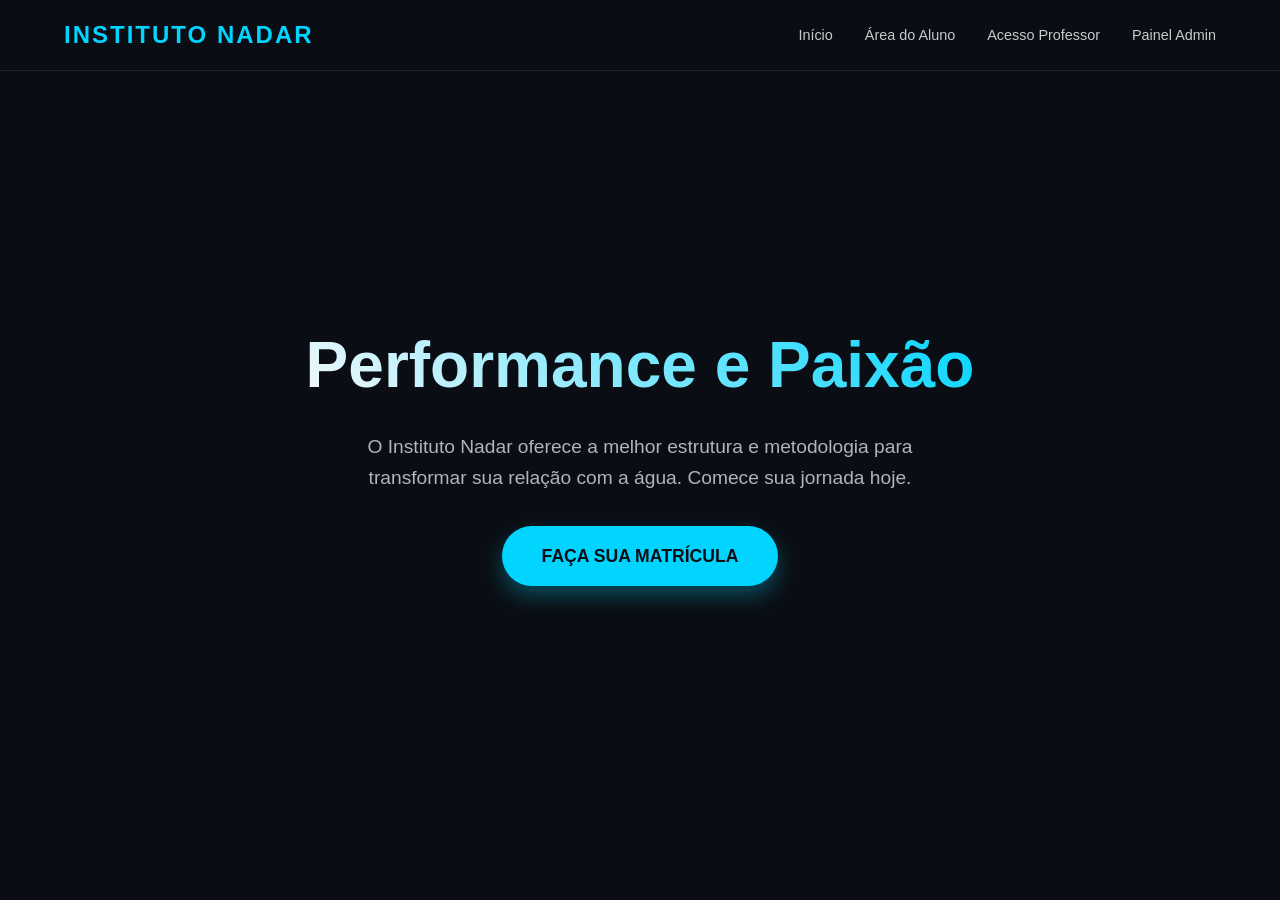
<file: index.html>
<!DOCTYPE html>
<html lang="pt-br">
<head>
    <meta charset="UTF-8">
    <meta name="viewport" content="width=device-width, initial-scale=1.0">
    <title>Instituto Nadar - Sistema de Matrículas</title>
    <meta name="description" content="Faça sua matrícula no Instituto Nadar e alcance sua melhor performance aquática.">
    <link rel="stylesheet" href="index.css">
</head>
<body>

    <header>
        <div class="logo">Instituto Nadar</div>
        <nav>
            <ul class="nav-links">
                <li><a href="index.html">Início</a></li>
                <li><a href="aluno.html">Área do Aluno</a></li>
                <li><a href="professor.html">Acesso Professor</a></li>
                <li><a href="#" onclick="adminLogin(event)">Painel Admin</a></li>
            </ul>
        </nav>
    </header>

    <main>
        <section class="hero">
            <h1>Performance e Paixão</h1>
            <p>O Instituto Nadar oferece a melhor estrutura e metodologia para transformar sua relação com a água. Comece sua jornada hoje.</p>
            <a href="matricula.html" class="btn-registration">FAÇA SUA MATRÍCULA</a>
        </section>
    </main>

    <script>
        function adminLogin(e) {
            e.preventDefault();
            const pass = prompt("Digite a senha de administrador:");
            if (pass === "admin123") {
                window.location.href = "admin.html";
            } else {
                alert("Senha incorreta!");
            }
        }
    </script>
</body>
</html>
</file>
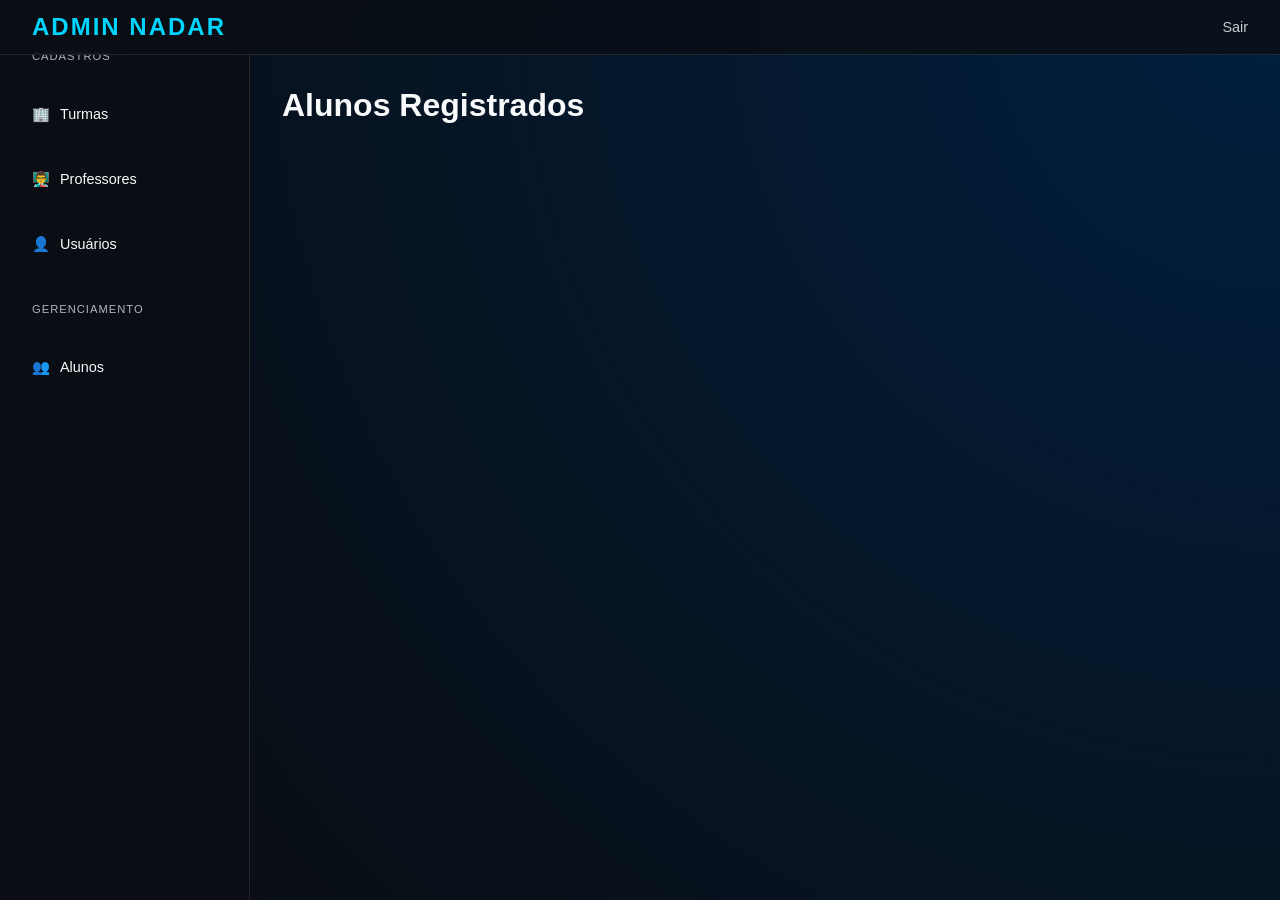
<file: admin.html>
<!DOCTYPE html>
<html lang="pt-br">
<head>
    <meta charset="UTF-8">
    <meta name="viewport" content="width=device-width, initial-scale=1.0">
    <title>Painel Admin - Instituto Nadar</title>
    <link rel="stylesheet" href="index.css">
    <style>
        body { display: flex; min-height: 100vh; overflow: hidden; }
        
        /* Dashboard Layout */
        .sidebar {
            width: 250px;
            background: var(--glass-bg);
            border-right: 1px solid var(--glass-border);
            padding: 2rem 1rem;
            display: flex;
            flex-direction: column;
            gap: 1rem;
            z-index: 100;
        }

        .main-content {
            flex: 1;
            padding: 80px 2rem 2rem;
            overflow-y: auto;
            background: radial-gradient(circle at top right, #001f3f, var(--bg-dark));
        }

        .sidebar-btn {
            padding: 1rem;
            border-radius: 10px;
            color: var(--text-main);
            text-decoration: none;
            transition: var(--transition);
            display: flex;
            align-items: center;
            gap: 10px;
            background: transparent;
            border: none;
            width: 100%;
            cursor: pointer;
            font-size: 0.9rem;
            font-family: var(--font-family);
        }

        .sidebar-btn:hover, .sidebar-btn.active {
            background: rgba(255, 255, 255, 0.05);
            color: var(--accent);
        }

        .submenu {
            padding-left: 1.5rem;
            display: flex;
            flex-direction: column;
            gap: 0.5rem;
            margin-top: -0.5rem;
        }

        .section-title {
            font-size: 0.7rem;
            text-transform: uppercase;
            letter-spacing: 1px;
            color: var(--text-muted);
            margin: 1rem 0 0.5rem 1rem;
        }

        /* Alunos List */
        .alunos-list {
            display: flex;
            flex-direction: column;
            gap: 10px;
        }

        .aluno-item {
            background: var(--bg-card);
            border: 1px solid var(--glass-border);
            padding: 1.2rem;
            border-radius: 12px;
            cursor: pointer;
            transition: var(--transition);
            display: flex;
            justify-content: space-between;
            align-items: center;
        }

        .aluno-item:hover {
            border-color: var(--accent);
            transform: translateX(5px);
        }

        /* Modal / Push */
        .modal {
            display: none;
            position: fixed;
            top: 0;
            left: 0;
            width: 100%;
            height: 100%;
            background: rgba(0, 0, 0, 0.8);
            backdrop-filter: blur(5px);
            z-index: 2000;
            justify-content: center;
            align-items: center;
        }

        .modal-content {
            background: #111827;
            border: 1px solid var(--glass-border);
            width: 90%;
            max-width: 600px;
            border-radius: 20px;
            padding: 2.5rem;
            position: relative;
            max-height: 90vh;
            overflow-y: auto;
        }

        .close-modal {
            position: absolute;
            top: 1.5rem;
            right: 1.5rem;
            color: var(--text-muted);
            cursor: pointer;
            font-size: 1.5rem;
        }

        .status-badge {
            padding: 5px 12px;
            border-radius: 20px;
            font-size: 0.75rem;
            font-weight: 600;
        }

        .status-aguardando { background: #facc15; color: #000; }
        .status-documentacao { background: #ef4444; color: #fff; }
        .status-matriculado { background: #22c55e; color: #fff; }

        .form-grid {
            display: grid;
            grid-template-columns: 1fr 1fr;
            gap: 1.5rem;
            margin-top: 1.5rem;
        }

        .input-group { display: flex; flex-direction: column; gap: 5px; }
        .input-group label { font-size: 0.8rem; color: var(--text-muted); }
        .input-group input, .input-group select {
            background: rgba(255, 255, 255, 0.05);
            border: 1px solid var(--glass-border);
            padding: 0.8rem;
            border-radius: 8px;
            color: #fff;
            width: 100%;
        }

        .input-group select option {
            background-color: #111827;
            color: #fff;
            padding: 10px;
        }

        .btn-action {
            margin-top: 2rem;
            width: 100%;
            padding: 1rem;
            border-radius: 10px;
            border: none;
            font-weight: 700;
            cursor: pointer;
            transition: var(--transition);
        }

        .btn-approve { background: var(--accent); color: var(--bg-dark); }
        .btn-approve:hover { background: #fff; transform: scale(1.02); }

        header { padding: 0.5rem 2rem; }
    </style>
</head>
<body>
    <header>
        <div class="logo">Admin Nadar</div>
        <nav>
            <ul class="nav-links">
                <li><a href="index.html">Sair</a></li>
            </ul>
        </nav>
    </header>

    <div class="sidebar">
        <div class="section-title">Cadastros</div>
        
        <!-- Turmas -->
        <div>
            <button class="sidebar-btn" onclick="toggleSubmenu('subTurma')"><span>🏢</span> Turmas</button>
            <div id="subTurma" class="submenu" style="display:none">
                <button class="sidebar-btn" onclick="showSection('turmas'); renderList('turmas')">Listar</button>
                <button class="sidebar-btn" onclick="openModal('modalTurma')">Cadastrar</button>
            </div>
        </div>

        <!-- Professores -->
        <div>
            <button class="sidebar-btn" onclick="toggleSubmenu('subProf')"><span>👨‍🏫</span> Professores</button>
            <div id="subProf" class="submenu" style="display:none">
                <button class="sidebar-btn" onclick="showSection('professores'); renderList('professores')">Listar</button>
                <button class="sidebar-btn" onclick="openModal('modalProfessor')">Cadastrar</button>
            </div>
        </div>

        <!-- Usuários -->
        <div>
            <button class="sidebar-btn" onclick="toggleSubmenu('subUser')"><span>👤</span> Usuários</button>
            <div id="subUser" class="submenu" style="display:none">
                <button class="sidebar-btn" onclick="showSection('usuarios'); renderList('usuarios')">Listar</button>
                <button class="sidebar-btn" onclick="openModal('modalUsuario')">Cadastrar</button>
            </div>
        </div>

        <div class="section-title">Gerenciamento</div>
        <button class="sidebar-btn" id="btnAlunos" onclick="showSection('alunos')"><span>👥</span> Alunos</button>
    </div>

    <div class="main-content">
        <!-- SEÇÃO ALUNOS -->
        <div id="sectionAlunos" class="admin-section">
            <h1 style="margin-bottom: 2rem;">Alunos Registrados</h1>
            <div class="alunos-list" id="listaAlunos">
                <!-- Mantendo mock por enquanto, mas pode ser dinâmico também -->
            </div>
        </div>

        <!-- SEÇÃO TURMAS -->
        <div id="sectionTurmas" class="admin-section" style="display:none">
            <h1 style="margin-bottom: 2rem;">Turmas Cadastradas</h1>
            <div class="alunos-list" id="listaTurmas"></div>
        </div>

        <!-- SEÇÃO PROFESSORES -->
        <div id="sectionProfessores" class="admin-section" style="display:none">
            <h1 style="margin-bottom: 2rem;">Professores</h1>
            <div class="alunos-list" id="listaProfessores"></div>
        </div>

        <!-- SEÇÃO USUÁRIOS -->
        <div id="sectionUsuarios" class="admin-section" style="display:none">
            <h1 style="margin-bottom: 2rem;">Usuários do Sistema</h1>
            <div class="alunos-list" id="listaUsuarios"></div>
        </div>
    </div>

    <!-- MODAL TURMA -->
    <div id="modalTurma" class="modal">
        <div class="modal-content">
            <span class="close-modal" onclick="closeModal('modalTurma')">&times;</span>
            <h2 id="titleTurma">Cadastrar Nova Turma</h2>
            <input type="hidden" id="editIndexTurma" value="-1">
            <div class="form-grid">
                <div class="input-group">
                    <label>Nome da Turma</label>
                    <input type="text" id="turmaNome" placeholder="Ex: Hidroginástica">
                </div>
                <div class="input-group">
                    <label>Limite de Vagas</label>
                    <input type="number" id="turmaVagas" placeholder="Ex: 50">
                </div>
                <div class="input-group">
                    <label>Horário</label>
                    <input type="time" id="turmaHorario">
                </div>
                <div class="input-group">
                    <label>Professor Responsável</label>
                    <select id="turmaProf">
                        <option value="">Selecione um Professor</option>
                        <!-- Dinâmico -->
                    </select>
                </div>
            </div>
            <button class="btn-action btn-approve" onclick="saveData('turmas')">SALVAR TURMA</button>
        </div>
    </div>

    <!-- MODAL PROFESSOR -->
    <div id="modalProfessor" class="modal">
        <div class="modal-content">
            <span class="close-modal" onclick="closeModal('modalProfessor')">&times;</span>
            <h2 id="titleProf">Cadastrar Professor</h2>
            <input type="hidden" id="editIndexProf" value="-1">
            <div class="form-grid">
                <div class="input-group col-12">
                    <label>Nome Completo</label>
                    <input type="text" id="profNome">
                </div>
                <div class="input-group">
                    <label>Usuário de Acesso</label>
                    <input type="text" id="profUser">
                </div>
                <div class="input-group">
                    <label>Senha Provisória</label>
                    <input type="password" id="profPass">
                </div>
            </div>
            <button class="btn-action btn-approve" onclick="saveData('professores')">SALVAR PROFESSOR</button>
        </div>
    </div>

    <!-- MODAL USUÁRIO -->
    <div id="modalUsuario" class="modal">
        <div class="modal-content">
            <span class="close-modal" onclick="closeModal('modalUsuario')">&times;</span>
            <h2 id="titleUser">Cadastrar Usuário</h2>
            <input type="hidden" id="editIndexUser" value="-1">
            <div class="form-grid">
                <div class="input-group">
                    <label>Nome do Usuário</label>
                    <input type="text" id="userName">
                </div>
                <div class="input-group">
                    <label>Nível de Acesso</label>
                    <select id="userLevel">
                        <option value="Admin">Administrador</option>
                        <option value="Professor">Professor</option>
                        <option value="Suporte">Suporte</option>
                    </select>
                </div>
                <div class="input-group col-12">
                    <label>Senha</label>
                    <input type="password" id="userPass">
                </div>
            </div>
            <button class="btn-action btn-approve" onclick="saveData('usuarios')">SALVAR USUÁRIO</button>
        </div>
    </div>
    <div id="modalAluno" class="modal">
        <div class="modal-content">
            <span class="close-modal" onclick="closeModal('modalAluno')">&times;</span>
            <h2 id="modalAlunoTitle">Detalhes do Aluno</h2>
            <p style="color: var(--text-muted); margin-bottom: 1.5rem;">Validação de Matrícula</p>
            <div id="alunoDetalhes">
                <!-- Dinâmico -->
            </div>
            <div class="input-group" style="margin-top: 1rem;">
                <label>Vincular a Turma</label>
                <select id="vincularTurma">
                    <option>Selecione uma Turma</option>
                </select>
            </div>
            <button class="btn-action btn-approve" id="btnAprovar">APROVAR E MATRICULAR</button>
        </div>
    </div>

    <script>
        // --- DATA MANAGEMENT (CRUD) ---
        const storageKey = (type) => `nadar_${type}`;

        function saveData(type) {
            const data = JSON.parse(localStorage.getItem(storageKey(type)) || '[]');
            let item = {};
            let editIndex = -1;

            if (type === 'turmas') {
                item = {
                    nome: document.getElementById('turmaNome').value,
                    vagas: document.getElementById('turmaVagas').value,
                    horario: document.getElementById('turmaHorario').value,
                    prof: document.getElementById('turmaProf').value
                };
                editIndex = parseInt(document.getElementById('editIndexTurma').value);
            } else if (type === 'professores') {
                item = {
                    nome: document.getElementById('profNome').value,
                    user: document.getElementById('profUser').value,
                    pass: document.getElementById('profPass').value
                };
                editIndex = parseInt(document.getElementById('editIndexProf').value);
            } else if (type === 'usuarios') {
                item = {
                    nome: document.getElementById('userName').value,
                    level: document.getElementById('userLevel').value,
                    pass: document.getElementById('userPass').value
                };
                editIndex = parseInt(document.getElementById('editIndexUser').value);
            }

            if (editIndex > -1 && !isNaN(editIndex)) {
                data[editIndex] = item;
            } else {
                data.push(item);
            }

            localStorage.setItem(storageKey(type), JSON.stringify(data));
            alert('Salvo com sucesso!');
            
            if (type === 'turmas') closeModal('modalTurma');
            else if (type === 'professores') closeModal('modalProfessor');
            else if (type === 'usuarios') closeModal('modalUsuario');

            renderList(type);
            
            // Limpa campos específicos por tipo
            if (type === 'turmas') {
                document.getElementById('turmaNome').value = '';
                document.getElementById('turmaVagas').value = '';
                document.getElementById('turmaHorario').value = '';
                document.getElementById('turmaProf').value = '';
                document.getElementById('editIndexTurma').value = -1;
            } else if (type === 'professores') {
                document.getElementById('profNome').value = '';
                document.getElementById('profUser').value = '';
                document.getElementById('profPass').value = '';
                document.getElementById('editIndexProf').value = -1;
            } else if (type === 'usuarios') {
                document.getElementById('userName').value = '';
                document.getElementById('userLevel').value = 'Admin';
                document.getElementById('userPass').value = '';
                document.getElementById('editIndexUser').value = -1;
            }
        }

        function renderList(type) {
            const listId = 'lista' + type.charAt(0).toUpperCase() + type.slice(1);
            const container = document.getElementById(listId);
            const data = JSON.parse(localStorage.getItem(storageKey(type)) || '[]');
            
            if (data.length === 0) {
                container.innerHTML = '<p style="text-align:center; color:var(--text-muted);">Nenhum registro encontrado.</p>';
                return;
            }

            if (type === 'alunos') {
                container.innerHTML = data.map((item, index) => `
                    <div class="aluno-item" onclick="viewAluno(${index})">
                        <span>${item.nome}</span>
                        <span class="status-badge status-${item.status.toLowerCase().replace(' ', '-')}">${item.status}</span>
                    </div>
                `).join('');
                return;
            }

            container.innerHTML = data.map((item, index) => `
                <div class="aluno-item">
                    <div>
                        <strong>${item.nome}</strong> 
                        ${item.horario ? ` - ${item.horario} (${item.vagas} vagas)` : ''}
                        ${item.level ? ` - <span class="status-badge status-matriculado">${item.level}</span>` : ''}
                    </div>
                    <div style="display:flex; gap:10px;">
                        <button onclick="editItem('${type}', ${index})" style="background:none; border:none; color:var(--accent); cursor:pointer;">Editar</button>
                        <button onclick="deleteItem('${type}', ${index})" style="background:none; border:none; color:#ef4444; cursor:pointer;">Excluir</button>
                    </div>
                </div>
            `).join('');
        }

        function deleteItem(type, index) {
            if (confirm('Tem certeza que deseja excluir?')) {
                const data = JSON.parse(localStorage.getItem(storageKey(type)) || '[]');
                data.splice(index, 1);
                localStorage.setItem(storageKey(type), JSON.stringify(data));
                renderList(type);
            }
        }

        function editItem(type, index) {
            const data = JSON.parse(localStorage.getItem(storageKey(type)) || '[]');
            const item = data[index];

            if (type === 'turmas') {
                document.getElementById('turmaNome').value = item.nome;
                document.getElementById('turmaVagas').value = item.vagas;
                document.getElementById('turmaHorario').value = item.horario;
                document.getElementById('turmaProf').value = item.prof;
                document.getElementById('editIndexTurma').value = index;
                document.getElementById('titleTurma').innerText = 'Editar Turma';
                openModal('modalTurma');
            } else if (type === 'professores') {
                document.getElementById('profNome').value = item.nome;
                document.getElementById('profUser').value = item.user;
                document.getElementById('profPass').value = item.pass;
                document.getElementById('editIndexProf').value = index;
                document.getElementById('titleProf').innerText = 'Editar Professor';
                openModal('modalProfessor');
            } else if (type === 'usuarios') {
                document.getElementById('userName').value = item.nome;
                document.getElementById('userLevel').value = item.level;
                document.getElementById('userPass').value = item.pass;
                document.getElementById('editIndexUser').value = index;
                document.getElementById('titleUser').innerText = 'Editar Usuário';
                openModal('modalUsuario');
            }
        }

        // --- UI FUNCTIONS ---
        function toggleSubmenu(id) {
            const sub = document.getElementById(id);
            sub.style.display = sub.style.display === 'none' ? 'flex' : 'none';
        }

        function showSection(sectionId) {
            document.querySelectorAll('.admin-section').forEach(sec => sec.style.display = 'none');
            const target = 'section' + sectionId.charAt(0).toUpperCase() + sectionId.slice(1);
            document.getElementById(target).style.display = 'block';
            document.querySelectorAll('.sidebar-btn').forEach(btn => btn.classList.remove('active'));
            if (sectionId === 'alunos') {
                document.getElementById('btnAlunos').classList.add('active');
                renderList('alunos');
            }
        }

        function openModal(id) { 
            // Reset titles if opening for new registration
            if (id === 'modalTurma') {
                if (document.getElementById('editIndexTurma').value == -1) document.getElementById('titleTurma').innerText = 'Cadastrar Nova Turma';
                populateProfessors();
            }
            if (id === 'modalProfessor' && document.getElementById('editIndexProf').value == -1) document.getElementById('titleProf').innerText = 'Cadastrar Professor';
            if (id === 'modalUsuario' && document.getElementById('editIndexUser').value == -1) document.getElementById('titleUser').innerText = 'Cadastrar Usuário';
            document.getElementById(id).style.display = 'flex'; 
        }

        function populateProfessors() {
            const select = document.getElementById('turmaProf');
            const professors = JSON.parse(localStorage.getItem(storageKey('professores')) || '[]');
            
            // Mantém apenas o primeiro option (Selecione)
            select.innerHTML = '<option value="">Selecione um Professor</option>';
            
            professors.forEach(p => {
                const option = document.createElement('option');
                option.value = p.nome;
                option.text = p.nome;
                select.appendChild(option);
            });
        }
        function closeModal(id) { document.getElementById(id).style.display = 'none'; }
        
        function viewAluno(index) {
            const alunos = JSON.parse(localStorage.getItem('nadar_alunos') || '[]');
            const aluno = alunos[index];
            if (!aluno) return;

            const detalhes = document.getElementById('alunoDetalhes');
            detalhes.innerHTML = `
                <div style="margin-bottom: 1.5rem; padding-bottom: 1rem; border-bottom: 1px solid var(--glass-border);">
                    <h3 style="color: var(--accent); font-size: 1rem; margin-bottom: 1rem;">DADOS PESSOAIS</h3>
                    <div class="form-grid">
                        <div class="input-group"><label>CPF</label><input type="text" value="${aluno.cpf}" readonly></div>
                        <div class="input-group"><label>Nascimento</label><input type="text" value="${aluno.data_nascimento}" readonly></div>
                        <div class="input-group"><label>Cidade</label><input type="text" value="${aluno.cidade}" readonly></div>
                        <div class="input-group"><label>Celular</label><input type="text" value="${aluno.celular}" readonly></div>
                        <div class="input-group col-12"><label>Endereço</label><input type="text" value="${aluno.endereco}, ${aluno.numero} - ${aluno.bairro}" readonly></div>
                    </div>
                </div>

                <div style="margin-bottom: 1.5rem; padding-bottom: 1rem; border-bottom: 1px solid var(--glass-border);">
                    <h3 style="color: var(--accent); font-size: 1rem; margin-bottom: 1rem;">RESPONSÁVEIS E SAÚDE</h3>
                    <div class="form-grid">
                        <div class="input-group"><label>Mãe</label><input type="text" value="${aluno.mae || '-'}" readonly></div>
                        <div class="input-group"><label>Responsável</label><input type="text" value="${aluno.responsavel}" readonly></div>
                        <div class="input-group"><label>Emergência</label><input type="text" value="${aluno.emergencia}" readonly></div>
                        <div class="input-group"><label>Tipo Sanguíneo</label><input type="text" value="${aluno.tipo_sanguineo || '-'}" readonly></div>
                        <div class="input-group col-12"><label>Alergias/Medicação</label><input type="text" value="${aluno.alergias || 'Nenhuma'} / ${aluno.medicacao === 'sim' ? 'Usa' : 'Não usa'}" readonly></div>
                    </div>
                </div>

                <div style="margin-bottom: 1.5rem;">
                    <h3 style="color: var(--accent); font-size: 1rem; margin-bottom: 1rem;">ARQUIVOS E TURMAS</h3>
                    <div class="form-grid">
                        <div class="input-group"><label>Doc. Aluno</label><span style="color: var(--accent); font-size: 0.8rem;">📎 ${aluno.doc_aluno}</span></div>
                        <div class="input-group"><label>Doc. Responsável</label><span style="color: var(--accent); font-size: 0.8rem;">📎 ${aluno.doc_resp}</span></div>
                        <div class="input-group"><label>Comprovante</label><span style="color: var(--accent); font-size: 0.8rem;">📎 ${aluno.doc_comp}</span></div>
                        <div class="input-group"><label>Turmas Pretendidas</label><input type="text" value="${aluno.turmas.join(', ') || 'Nenhuma'}" readonly></div>
                    </div>
                </div>
            `;
            document.getElementById('modalAlunoTitle').innerText = aluno.nome;
            
            // Popula turmas para vínculo
            const select = document.getElementById('vincularTurma');
            const turmas = JSON.parse(localStorage.getItem('nadar_turmas') || '[]');
            select.innerHTML = '<option value="">Selecione uma Turma para Matricular</option>';
            turmas.forEach(t => {
                const opt = document.createElement('option');
                opt.value = t.nome;
                opt.text = `${t.nome} - ${t.horario} (${t.vagas} vagas)`;
                select.appendChild(opt);
            });

            document.getElementById('btnAprovar').onclick = () => approveAluno(index);
            openModal('modalAluno');
        }

        function approveAluno(index) {
            const alunos = JSON.parse(localStorage.getItem('nadar_alunos') || '[]');
            const turma = document.getElementById('vincularTurma').value;
            
            if (!turma) {
                alert('Selecione uma turma para vincular o aluno!');
                return;
            }

            alunos[index].status = 'Matriculado';
            alunos[index].turmaFinal = turma;
            localStorage.setItem('nadar_alunos', JSON.stringify(alunos));
            
            alert('Aluno matriculado com sucesso!');
            closeModal('modalAluno');
            renderList('alunos');
        }

        window.onclick = function(event) {
            if (event.target.classList.contains('modal')) {
                event.target.style.display = 'none';
            }
        }
    </script>
</body>
</html>
</file>
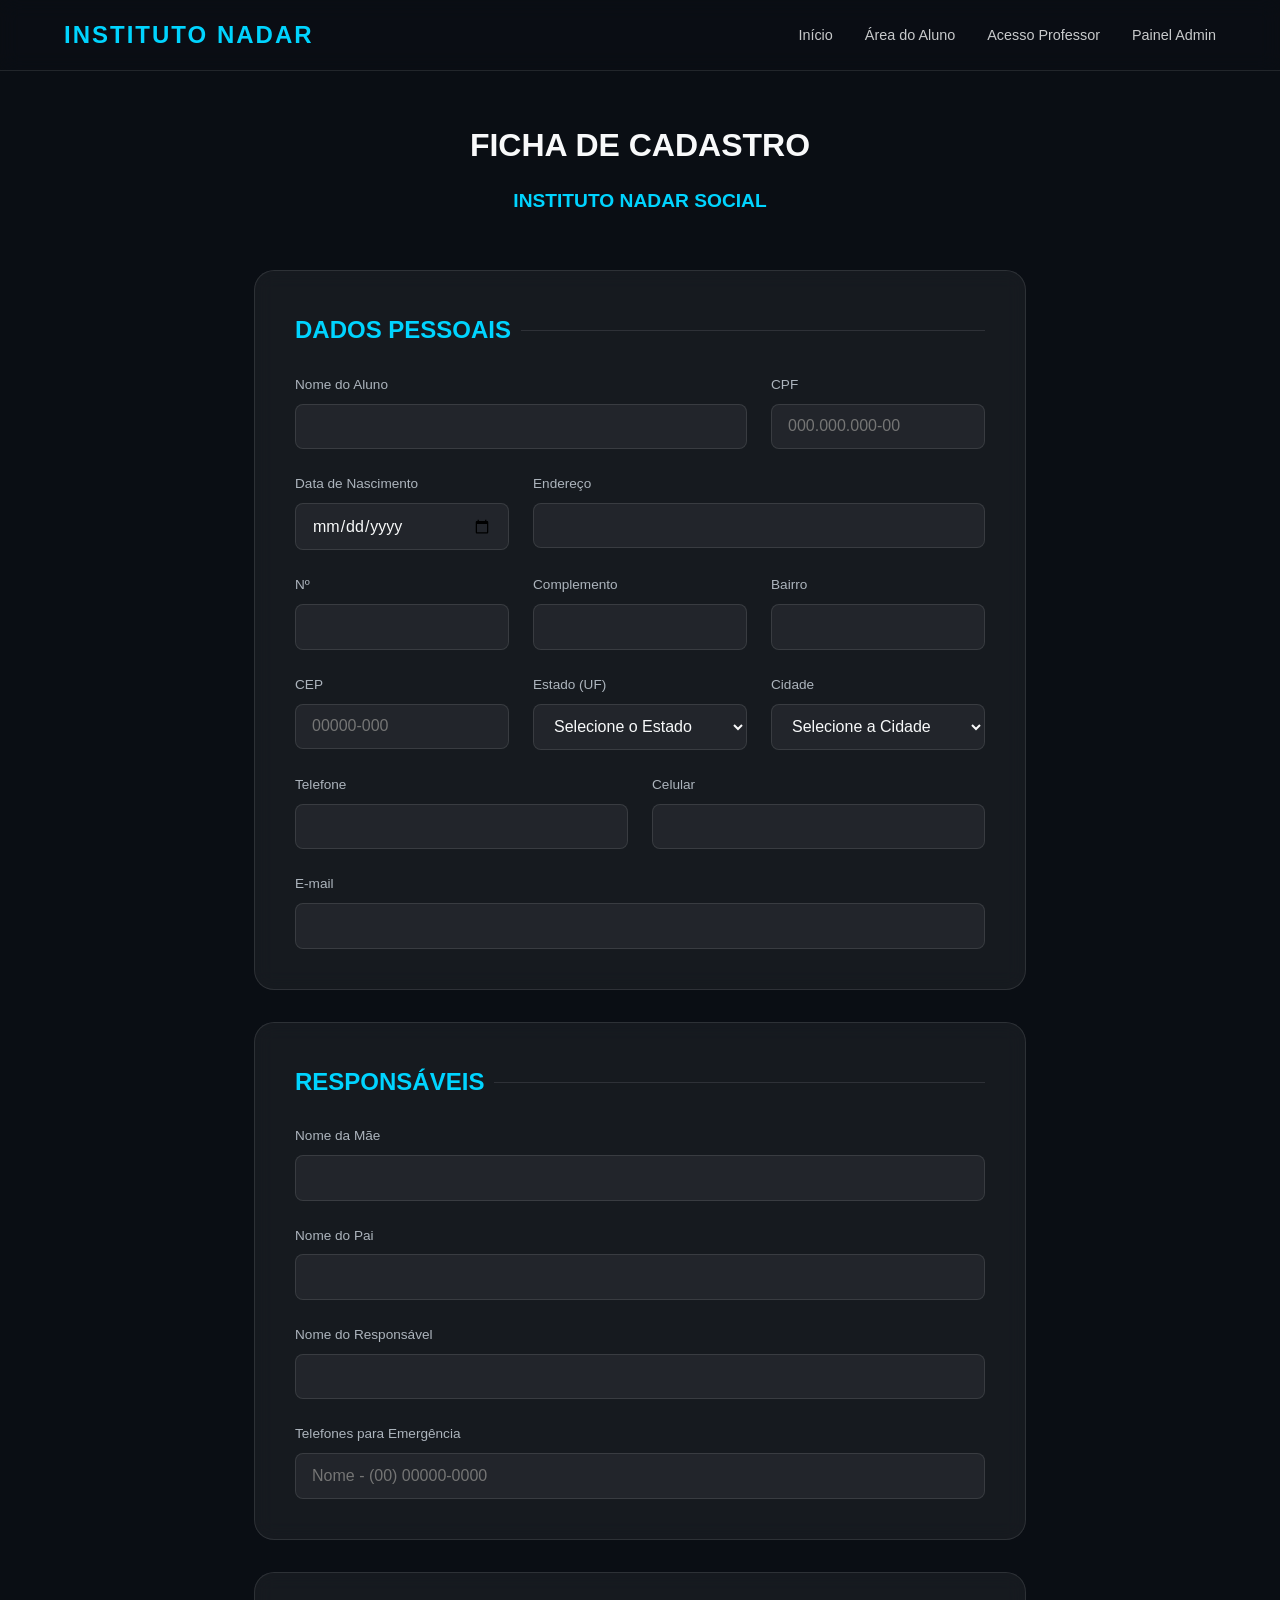
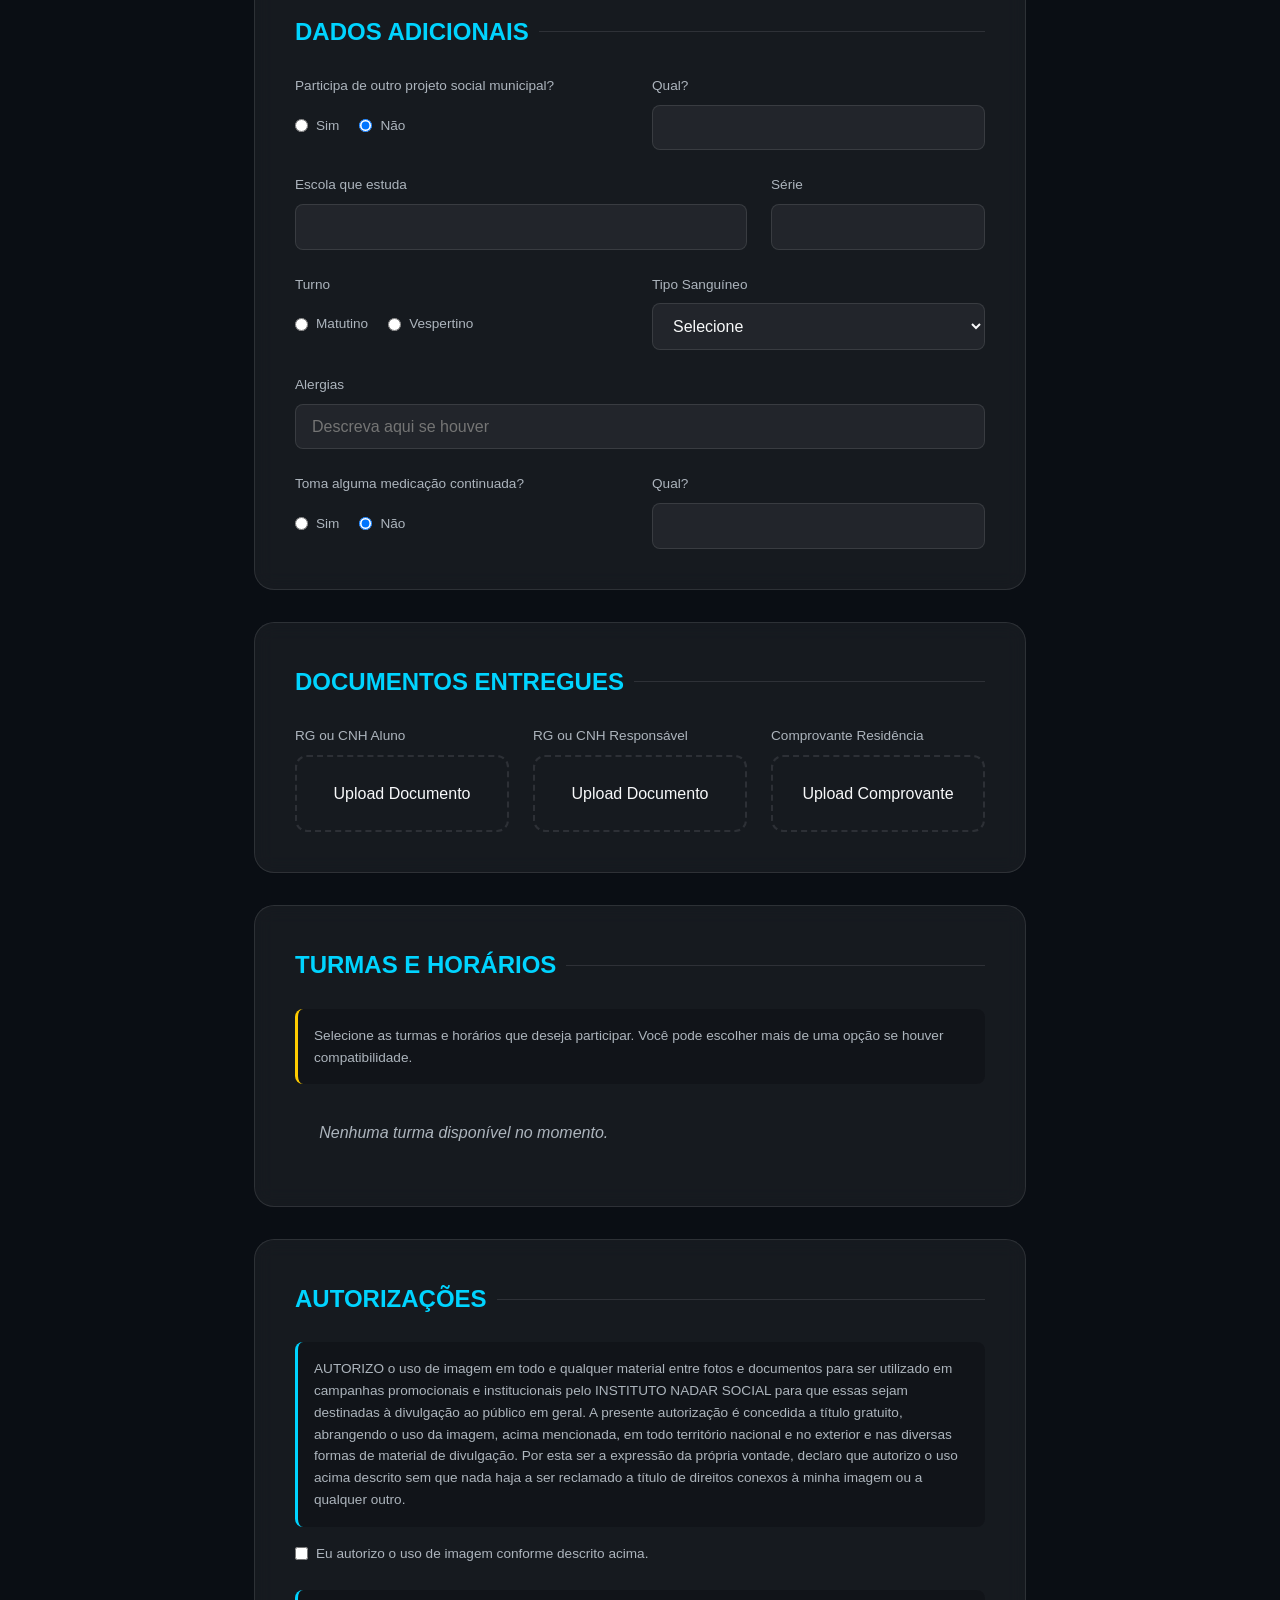
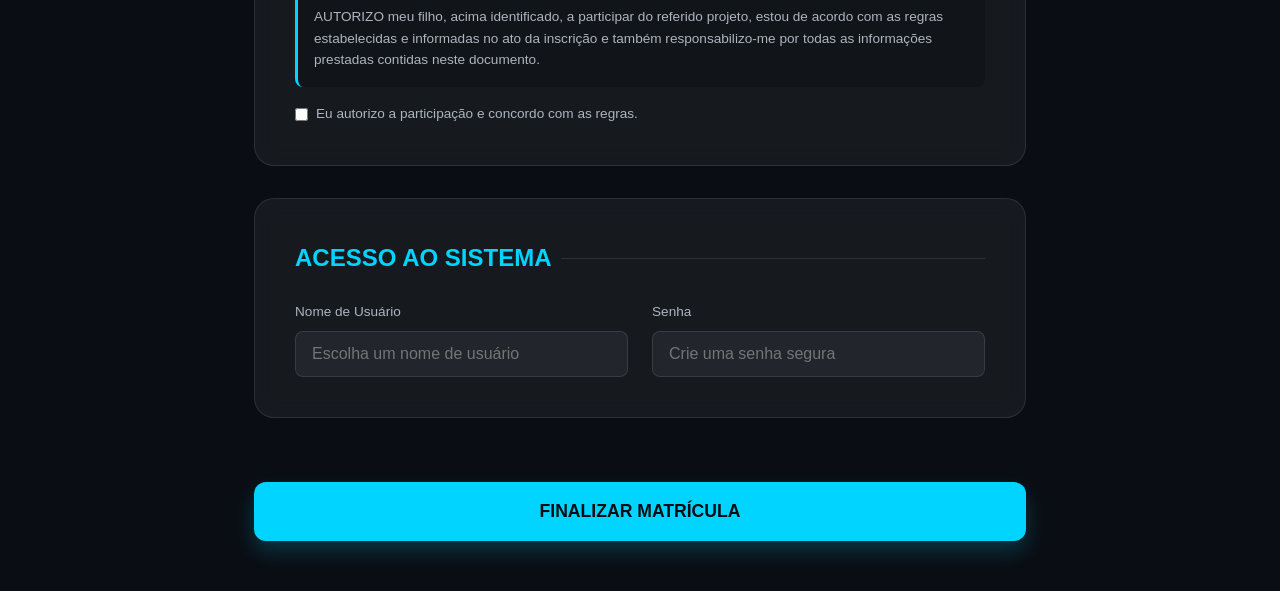
<file: matricula.html>
<!DOCTYPE html>
<html lang="pt-br">
<head>
    <meta charset="UTF-8">
    <meta name="viewport" content="width=device-width, initial-scale=1.0">
    <title>Ficha de Cadastro - Instituto Nadar</title>
    <link rel="stylesheet" href="index.css">
    <style>
        .form-container {
            padding: 120px 5% 50px;
            max-width: 900px;
            margin: 0 auto;
        }

        .form-section {
            background: var(--bg-card);
            border: 1px solid var(--glass-border);
            padding: 2.5rem;
            border-radius: 20px;
            margin-bottom: 2rem;
            backdrop-filter: blur(10px);
        }

        .form-section h2 {
            color: var(--accent);
            margin-bottom: 1.5rem;
            font-size: 1.5rem;
            display: flex;
            align-items: center;
            gap: 10px;
        }

        .form-section h2::after {
            content: "";
            flex: 1;
            height: 1px;
            background: var(--glass-border);
        }

        .grid-container {
            display: grid;
            grid-template-columns: repeat(12, 1fr);
            gap: 1.5rem;
        }

        .input-group {
            display: flex;
            flex-direction: column;
            gap: 8px;
        }

        label {
            font-size: 0.85rem;
            color: var(--text-muted);
            font-weight: 500;
        }

        input, select, textarea {
            background: rgba(255, 255, 255, 0.05);
            border: 1px solid var(--glass-border);
            padding: 0.8rem 1rem;
            border-radius: 8px;
            color: var(--text-main);
            font-family: var(--font-family);
            font-size: 1rem;
            transition: var(--transition);
        }

        input:focus, select:focus, textarea:focus {
            outline: none;
            border-color: var(--accent);
            background: rgba(255, 255, 255, 0.1);
        }

        .col-12 { grid-column: span 12; }
        .col-8 { grid-column: span 8; }
        .col-6 { grid-column: span 6; }
        .col-4 { grid-column: span 4; }
        .col-3 { grid-column: span 3; }
        .col-2 { grid-column: span 2; }

        .radio-group {
            display: flex;
            gap: 20px;
            padding: 10px 0;
        }

        .radio-option {
            display: flex;
            align-items: center;
            gap: 8px;
            cursor: pointer;
        }

        .radio-option input {
            width: auto;
        }

        .upload-area {
            border: 2px dashed var(--glass-border);
            padding: 1.5rem;
            border-radius: 12px;
            text-align: center;
            cursor: pointer;
            transition: var(--transition);
        }

        .upload-area:hover {
            border-color: var(--accent);
            background: rgba(0, 212, 255, 0.05);
        }

        .upload-area i {
            display: block;
            margin-bottom: 10px;
            font-size: 1.5rem;
            color: var(--accent);
        }

        .terms-container {
            background: rgba(0, 0, 0, 0.2);
            padding: 1rem;
            border-radius: 8px;
            font-size: 0.85rem;
            color: var(--text-muted);
            margin-bottom: 1rem;
            border-left: 3px solid var(--accent);
        }

        .btn-submit {
            width: 100%;
            padding: 1.2rem;
            background: var(--accent);
            color: var(--bg-dark);
            border: none;
            border-radius: 12px;
            font-size: 1.1rem;
            font-weight: 700;
            cursor: pointer;
            transition: var(--transition);
            margin-top: 2rem;
            box-shadow: 0 10px 20px rgba(0, 212, 255, 0.2);
        }

        .btn-submit:hover {
            transform: translateY(-3px);
            box-shadow: 0 15px 30px rgba(0, 212, 255, 0.4);
            background: #fff;
        }

        @media (max-width: 768px) {
            .grid-container { display: flex; flex-direction: column; }
            .form-section { padding: 1.5rem; }
        }

        /* Checkbox styling for Turmas */
        .turma-selection {
            display: grid;
            grid-template-columns: repeat(auto-fill, minmax(250px, 1fr));
            gap: 15px;
            margin-top: 1rem;
        }

        .turma-card {
            background: rgba(255, 255, 255, 0.03);
            border: 1px solid var(--glass-border);
            padding: 1rem;
            border-radius: 12px;
            display: flex;
            align-items: center;
            gap: 12px;
            cursor: pointer;
            transition: var(--transition);
        }

        .turma-card:hover {
            background: rgba(0, 212, 255, 0.05);
            border-color: var(--accent);
        }

        .turma-card input[type="checkbox"] {
            width: 20px;
            height: 20px;
            accent-color: var(--accent);
            cursor: pointer;
        }

        .turma-info {
            display: flex;
            flex-direction: column;
        }

        .turma-info strong {
            color: var(--text-main);
            font-size: 0.95rem;
        }

        .turma-info span {
            color: var(--text-muted);
            font-size: 0.8rem;
        }
    </style>
</head>
<body>

    <header>
        <div class="logo">Instituto Nadar</div>
        <nav>
            <ul class="nav-links">
                <li><a href="index.html">Início</a></li>
                <li><a href="aluno.html">Área do Aluno</a></li>
                <li><a href="professor.html">Acesso Professor</a></li>
                <li><a href="admin.html">Painel Admin</a></li>
            </ul>
        </nav>
    </header>

    <div class="form-container">
        <h1 style="text-align: center; margin-bottom: 3rem; font-weight: 700;">FICHA DE CADASTRO<br><span style="color: var(--accent); font-size: 1.2rem;">INSTITUTO NADAR SOCIAL</span></h1>

        <form id="registrationForm">
            <!-- DADOS PESSOAIS -->
            <div class="form-section">
                <h2>DADOS PESSOAIS</h2>
                <div class="grid-container">
                    <div class="input-group col-8">
                        <label for="nome_aluno">Nome do Aluno</label>
                        <input type="text" id="nome_aluno" name="nome_aluno" required>
                    </div>
                    <div class="input-group col-4">
                        <label for="cpf">CPF</label>
                        <input type="text" id="cpf" name="cpf" placeholder="000.000.000-00" required>
                    </div>
                    <div class="input-group col-4">
                        <label for="data_nascimento">Data de Nascimento</label>
                        <input type="date" id="data_nascimento" name="data_nascimento" required>
                    </div>
                    <div class="input-group col-8">
                        <label for="endereco">Endereço</label>
                        <input type="text" id="endereco" name="endereco" required>
                    </div>
                    <div class="input-group col-4">
                        <label for="numero">Nº</label>
                        <input type="text" id="numero" name="numero" required>
                    </div>
                    <div class="input-group col-4">
                        <label for="complemento">Complemento</label>
                        <input type="text" id="complemento" name="complemento">
                    </div>
                    <div class="input-group col-4">
                        <label for="bairro">Bairro</label>
                        <input type="text" id="bairro" name="bairro" required>
                    </div>
                    <div class="input-group col-4">
                        <label for="cep">CEP</label>
                        <input type="text" id="cep" name="cep" placeholder="00000-000">
                    </div>
                    <div class="input-group col-4">
                        <label for="estado">Estado (UF)</label>
                        <select id="estado" name="estado">
                            <option value="">Selecione o Estado</option>
                        </select>
                    </div>
                    <div class="input-group col-4">
                        <label for="cidade">Cidade</label>
                        <select id="cidade" name="cidade">
                            <option value="">Selecione a Cidade</option>
                        </select>
                    </div>
                    <div class="input-group col-6">
                        <label for="telefone">Telefone</label>
                        <input type="tel" id="telefone" name="telefone">
                    </div>
                    <div class="input-group col-6">
                        <label for="celular">Celular</label>
                        <input type="tel" id="celular" name="celular" required>
                    </div>
                    <div class="input-group col-12">
                        <label for="email">E-mail</label>
                        <input type="email" id="email" name="email" required>
                    </div>
                </div>
            </div>

            <!-- RESPONSÁVEIS -->
            <div class="form-section">
                <h2>RESPONSÁVEIS</h2>
                <div class="grid-container">
                    <div class="input-group col-12">
                        <label for="nome_mae">Nome da Mãe</label>
                        <input type="text" id="nome_mae" name="nome_mae">
                    </div>
                    <div class="input-group col-12">
                        <label for="nome_pai">Nome do Pai</label>
                        <input type="text" id="nome_pai" name="nome_pai">
                    </div>
                    <div class="input-group col-12">
                        <label for="nome_responsavel">Nome do Responsável</label>
                        <input type="text" id="nome_responsavel" name="nome_responsavel" required>
                    </div>
                    <div class="input-group col-12">
                        <label for="emergencia">Telefones para Emergência</label>
                        <input type="text" id="emergencia" name="emergencia" placeholder="Nome - (00) 00000-0000" required>
                    </div>
                </div>
            </div>

            <!-- DADOS ADICIONAIS -->
            <div class="form-section">
                <h2>DADOS ADICIONAIS</h2>
                <div class="grid-container">
                    <div class="input-group col-6">
                        <label>Participa de outro projeto social municipal?</label>
                        <div class="radio-group">
                            <label class="radio-option"><input type="radio" name="outro_projeto" value="sim"> Sim</label>
                            <label class="radio-option"><input type="radio" name="outro_projeto" value="nao" checked> Não</label>
                        </div>
                    </div>
                    <div class="input-group col-6">
                        <label for="qual_projeto">Qual?</label>
                        <input type="text" id="qual_projeto" name="qual_projeto">
                    </div>
                    <div class="input-group col-8">
                        <label for="escola">Escola que estuda</label>
                        <input type="text" id="escola" name="escola">
                    </div>
                    <div class="input-group col-4">
                        <label for="serie">Série</label>
                        <input type="text" id="serie" name="serie">
                    </div>
                    <div class="input-group col-6">
                        <label>Turno</label>
                        <div class="radio-group">
                            <label class="radio-option"><input type="radio" name="turno" value="matutino"> Matutino</label>
                            <label class="radio-option"><input type="radio" name="turno" value="vespertino"> Vespertino</label>
                        </div>
                    </div>
                    <div class="input-group col-6">
                        <label for="tipo_sanguineo">Tipo Sanguíneo</label>
                        <select id="tipo_sanguineo" name="tipo_sanguineo">
                            <option value="">Selecione</option>
                            <option value="A+">A+</option>
                            <option value="A-">A-</option>
                            <option value="B+">B+</option>
                            <option value="B-">B-</option>
                            <option value="AB+">AB+</option>
                            <option value="AB-">AB-</option>
                            <option value="O+">O+</option>
                            <option value="O-">O-</option>
                        </select>
                    </div>
                    <div class="input-group col-12">
                        <label for="alergias">Alergias</label>
                        <input type="text" id="alergias" name="alergias" placeholder="Descreva aqui se houver">
                    </div>
                    <div class="input-group col-6">
                        <label>Toma alguma medicação continuada?</label>
                        <div class="radio-group">
                            <label class="radio-option"><input type="radio" name="medicacao" value="sim"> Sim</label>
                            <label class="radio-option"><input type="radio" name="medicacao" value="nao" checked> Não</label>
                        </div>
                    </div>
                    <div class="input-group col-6">
                        <label for="qual_medicacao">Qual?</label>
                        <input type="text" id="qual_medicacao" name="qual_medicacao">
                    </div>
                </div>
            </div>

            <!-- DOCUMENTOS (UPLOAD) -->
            <div class="form-section">
                <h2>DOCUMENTOS ENTREGUES</h2>
                <div class="grid-container">
                    <div class="input-group col-4">
                        <label>RG ou CNH Aluno</label>
                        <div class="upload-area" onclick="document.getElementById('doc_ci_aluno').click()">
                            <span id="label_ci_aluno">Upload Documento</span>
                            <input type="file" id="doc_ci_aluno" name="doc_ci_aluno" style="display:none" required>
                        </div>
                    </div>
                    <div class="input-group col-4">
                        <label>RG ou CNH Responsável</label>
                        <div class="upload-area" onclick="document.getElementById('doc_ci_resp').click()">
                            <span id="label_ci_resp">Upload Documento</span>
                            <input type="file" id="doc_ci_resp" name="doc_ci_resp" style="display:none" required>
                        </div>
                    </div>
                    <div class="input-group col-4">
                        <label>Comprovante Residência</label>
                        <div class="upload-area" onclick="document.getElementById('doc_comp').click()">
                            <span id="label_doc_comp">Upload Comprovante</span>
                            <input type="file" id="doc_comp" name="doc_comp" style="display:none" required>
                        </div>
                    </div>
                </div>
            </div>

            <!-- TURMAS -->
            <div class="form-section">
                <h2>TURMAS E HORÁRIOS</h2>
                <div class="terms-container" style="border-left-color: var(--accent-gold);">
                    <p>Selecione as turmas e horários que deseja participar. Você pode escolher mais de uma opção se houver compatibilidade.</p>
                </div>
                <div id="turmas-container" class="turma-selection">
                    <!-- Dinâmico via JS -->
                </div>
            </div>

            <!-- AUTORIZAÇÕES -->
            <div class="form-section">
                <h2>AUTORIZAÇÕES</h2>
                
                <div class="terms-container">
                    AUTORIZO o uso de imagem em todo e qualquer material entre fotos e documentos para ser utilizado em campanhas promocionais e institucionais pelo INSTITUTO NADAR SOCIAL para que essas sejam destinadas à divulgação ao público em geral. A presente autorização é concedida a título gratuito, abrangendo o uso da imagem, acima mencionada, em todo território nacional e no exterior e nas diversas formas de material de divulgação. Por esta ser a expressão da própria vontade, declaro que autorizo o uso acima descrito sem que nada haja a ser reclamado a título de direitos conexos à minha imagem ou a qualquer outro.
                </div>
                <label class="radio-option">
                    <input type="checkbox" name="auth_imagem" required> Eu autorizo o uso de imagem conforme descrito acima.
                </label>

                <br>

                <div class="terms-container">
                    AUTORIZO meu filho, acima identificado, a participar do referido projeto, estou de acordo com as regras estabelecidas e informadas no ato da inscrição e também responsabilizo-me por todas as informações prestadas contidas neste documento.
                </div>
                <label class="radio-option">
                    <input type="checkbox" name="auth_participacao" required> Eu autorizo a participação e concordo com as regras.
                </label>
            </div>

            <!-- ACESSO AO SISTEMA -->
            <div class="form-section">
                <h2>ACESSO AO SISTEMA</h2>
                <div class="grid-container">
                    <div class="input-group col-6">
                        <label for="username">Nome de Usuário</label>
                        <input type="text" id="username" name="username" placeholder="Escolha um nome de usuário" required>
                    </div>
                    <div class="input-group col-6">
                        <label for="password">Senha</label>
                        <input type="password" id="password" name="password" placeholder="Crie uma senha segura" required>
                    </div>
                </div>
            </div>

            <button type="submit" class="btn-submit">FINALIZAR MATRÍCULA</button>
        </form>
    </div>

    <script>
        // --- MASKS ---
        const maskValue = (value, pattern) => {
            let i = 0;
            const v = value.toString().replace(/\D/g, '');
            return pattern.replace(/#/g, _ => v[i++] || '');
        };

        const applyPhoneMask = (input) => {
            input.addEventListener('input', (e) => {
                const val = e.target.value.replace(/\D/g, '');
                if (val.length <= 10) {
                    e.target.value = maskValue(val, '(##) ####-####');
                } else {
                    e.target.value = maskValue(val, '(##) #####-####');
                }
            });
        };

        const applyCPFMask = (input) => {
            input.addEventListener('input', (e) => {
                e.target.value = maskValue(e.target.value, '###.###.###-##');
            });
        };

        const applyCEPMask = (input) => {
            input.addEventListener('input', (e) => {
                const val = e.target.value.replace(/\D/g, '');
                e.target.value = maskValue(val, '#####-###');
                if (val.length === 8) fetchAddress(val);
            });
        };

        applyPhoneMask(document.getElementById('telefone'));
        applyPhoneMask(document.getElementById('celular'));
        applyCPFMask(document.getElementById('cpf'));
        applyCEPMask(document.getElementById('cep'));

        // --- UPLOAD LABELS ---
        const updateUploadLabel = (id, labelId) => {
            document.getElementById(id).addEventListener('change', (e) => {
                if (e.target.files.length > 0) {
                    document.getElementById(labelId).innerText = e.target.files[0].name;
                }
            });
        };
        updateUploadLabel('doc_ci_aluno', 'label_ci_aluno');
        updateUploadLabel('doc_ci_resp', 'label_ci_resp');
        updateUploadLabel('doc_comp', 'label_doc_comp');

        // --- IBGE API (States and Cities) ---
        const estadoSelect = document.getElementById('estado');
        const cidadeSelect = document.getElementById('cidade');

        fetch('https://servicodados.ibge.gov.br/api/v1/localidades/estados?orderBy=nome')
            .then(res => res.json())
            .then(data => {
                data.forEach(uf => {
                    const option = document.createElement('option');
                    option.value = uf.sigla;
                    option.text = uf.nome;
                    estadoSelect.appendChild(option);
                });
            });

        estadoSelect.addEventListener('change', (e) => {
            const uf = e.target.value;
            cidadeSelect.innerHTML = '<option value="">Carregando...</option>';
            if (!uf) {
                cidadeSelect.innerHTML = '<option value="">Selecione a Cidade</option>';
                return;
            }
            fetch(`https://servicodados.ibge.gov.br/api/v1/localidades/estados/${uf}/municipios`)
                .then(res => res.json())
                .then(data => {
                    cidadeSelect.innerHTML = '<option value="">Selecione a Cidade</option>';
                    data.forEach(city => {
                        const option = document.createElement('option');
                        option.value = city.nome;
                        option.text = city.nome;
                        cidadeSelect.appendChild(option);
                    });
                });
        });

        // --- ViaCEP API ---
        async function fetchAddress(cep) {
            try {
                const response = await fetch(`https://viacep.com.br/ws/${cep}/json/`);
                const data = await response.json();
                if (!data.erro) {
                    document.getElementById('endereco').value = data.logradouro;
                    document.getElementById('bairro').value = data.bairro;
                    estadoSelect.value = data.uf;
                    // Trigger city fetch and select
                    const event = new Event('change');
                    estadoSelect.dispatchEvent(event);
                    
                    // Wait a bit for cities to load then select
                    setTimeout(() => {
                        cidadeSelect.value = data.localidade;
                    }, 500);
                }
            } catch (error) {
                console.error('Erro ao buscar CEP:', error);
            }
        }

        // --- LOAD TURMAS ---
        function loadTurmas() {
            const container = document.getElementById('turmas-container');
            const turmas = JSON.parse(localStorage.getItem('nadar_turmas') || '[]');
            
            if (turmas.length === 0) {
                container.innerHTML = '<p style="color: var(--text-muted); font-style: italic; text-align: center; padding: 20px; width: 100%;">Nenhuma turma disponível no momento.</p>';
                return;
            }

            container.innerHTML = turmas.map((t, i) => `
                <label class="turma-card">
                    <input type="checkbox" name="turma_selecionada" value="${t.nome}">
                    <div class="turma-info">
                        <strong>${t.nome}</strong>
                        <span>Horário: ${t.horario} | Vagas: ${t.vagas}</span>
                    </div>
                </label>
            `).join('');
        }

        loadTurmas();

        document.getElementById('registrationForm').addEventListener('submit', (e) => {
            e.preventDefault();
            
            const formData = new FormData(e.target);
            const studentData = {
                id: Date.now(),
                nome: formData.get('nome_aluno'),
                cpf: formData.get('cpf'),
                data_nascimento: formData.get('data_nascimento'),
                endereco: formData.get('endereco'),
                numero: formData.get('numero'),
                bairro: formData.get('bairro'),
                cidade: formData.get('cidade'),
                celular: formData.get('celular'),
                email: formData.get('email'),
                turmas: Array.from(formData.getAll('turma_selecionada')),
                status: 'Aguardando',
                data_cadastro: new Date().toLocaleDateString('pt-br'),
                
                // Responsáveis
                mae: formData.get('nome_mae'),
                pai: formData.get('nome_pai'),
                responsavel: formData.get('nome_responsavel'),
                emergencia: formData.get('emergencia'),
                
                // Dados Adicionais
                outro_projeto: formData.get('outro_projeto'),
                escola: formData.get('escola'),
                serie: formData.get('serie'),
                turno: formData.get('turno'),
                tipo_sanguineo: formData.get('tipo_sanguineo'),
                alergias: formData.get('alergias'),
                medicacao: formData.get('medicacao'),
                
                // Arquivos (Nomes apenas para o mock)
                doc_aluno: document.getElementById('doc_ci_aluno').files[0]?.name || 'Não enviado',
                doc_resp: document.getElementById('doc_ci_resp').files[0]?.name || 'Não enviado',
                doc_comp: document.getElementById('doc_comp').files[0]?.name || 'Não enviado',
                
                username: formData.get('username')
            };

            const alunos = JSON.parse(localStorage.getItem('nadar_alunos') || '[]');
            alunos.push(studentData);
            localStorage.setItem('nadar_alunos', JSON.stringify(alunos));

            alert('Matrícula realizada com sucesso! Você já pode acessar a área do aluno.');
            window.location.href = 'aluno.html';
        });
    </script>
</body>
</html>
</file>
<file: index.css>
:root {
    --primary: #003366; /* Deep Sea Blue */
    --primary-light: #004d99;
    --accent: #00d4ff; /* Electric Cyan */
    --accent-gold: #ffcc00; /* Gold */
    --text-main: #f8f9fa;
    --text-muted: #adb5bd;
    --bg-dark: #0a0e14;
    --bg-card: rgba(255, 255, 255, 0.05);
    --glass-bg: rgba(10, 14, 20, 0.8);
    --glass-border: rgba(255, 255, 255, 0.1);
    --font-family: 'Outfit', sans-serif;
    --transition: all 0.3s cubic-bezier(0.4, 0, 0.2, 1);
}

@import url('https://fonts.googleapis.com/css2?family=Outfit:wght@300;400;600;700&display=swap');

* {
    margin: 0;
    padding: 0;
    box-sizing: border-box;
}

body {
    font-family: var(--font-family);
    background-color: var(--bg-dark);
    color: var(--text-main);
    line-height: 1.6;
    overflow-x: hidden;
}

/* Glassmorphism Header */
header {
    position: fixed;
    top: 0;
    left: 0;
    width: 100%;
    z-index: 1000;
    background: var(--glass-bg);
    backdrop-filter: blur(10px);
    border-bottom: 1px solid var(--glass-border);
    padding: 1rem 5%;
    display: flex;
    justify-content: space-between;
    align-items: center;
}

.logo {
    font-size: 1.5rem;
    font-weight: 700;
    color: var(--accent);
    text-transform: uppercase;
    letter-spacing: 2px;
}

.nav-links {
    display: flex;
    gap: 2rem;
    list-style: none;
}

.nav-links a {
    text-decoration: none;
    color: var(--text-main);
    font-weight: 400;
    font-size: 0.9rem;
    transition: var(--transition);
    opacity: 0.8;
}

.nav-links a:hover {
    opacity: 1;
    color: var(--accent);
}

/* Hero Section */
.hero {
    height: 100vh;
    display: flex;
    flex-direction: column;
    justify-content: center;
    align-items: center;
    text-align: center;
    background: linear-gradient(rgba(10, 14, 20, 0.6), rgba(10, 14, 20, 0.9)), 
                url('https://images.unsplash.com/photo-1530549387631-f535c769b922?q=80&w=2070&auto=format&fit=crop') center/cover;
    padding: 0 10%;
}

.hero h1 {
    font-size: 4rem;
    font-weight: 700;
    margin-bottom: 1rem;
    background: linear-gradient(45deg, var(--text-main), var(--accent));
    -webkit-background-clip: text;
    -webkit-text-fill-color: transparent;
    animation: fadeInUp 1s ease;
}

.hero p {
    font-size: 1.2rem;
    color: var(--text-muted);
    max-width: 600px;
    margin-bottom: 2rem;
    animation: fadeInUp 1s ease 0.2s backwards;
}

.btn-registration {
    padding: 1rem 2.5rem;
    font-size: 1.1rem;
    font-weight: 600;
    color: var(--bg-dark);
    background: var(--accent);
    border: none;
    border-radius: 50px;
    cursor: pointer;
    transition: var(--transition);
    box-shadow: 0 10px 20px rgba(0, 212, 255, 0.3);
    text-decoration: none;
    animation: fadeInUp 1s ease 0.4s backwards;
}

.btn-registration:hover {
    transform: translateY(-3px);
    box-shadow: 0 15px 30px rgba(0, 212, 255, 0.5);
    background: var(--text-main);
}

/* Animations */
@keyframes fadeInUp {
    from {
        opacity: 0;
        transform: translateY(30px);
    }
    to {
        opacity: 1;
        transform: translateY(0);
    }
}

/* Responsive */
@media (max-width: 768px) {
    .hero h1 {
        font-size: 2.5rem;
    }
    .nav-links {
        display: none; /* Mobile menu can be implemented later */
    }
}
</file>
